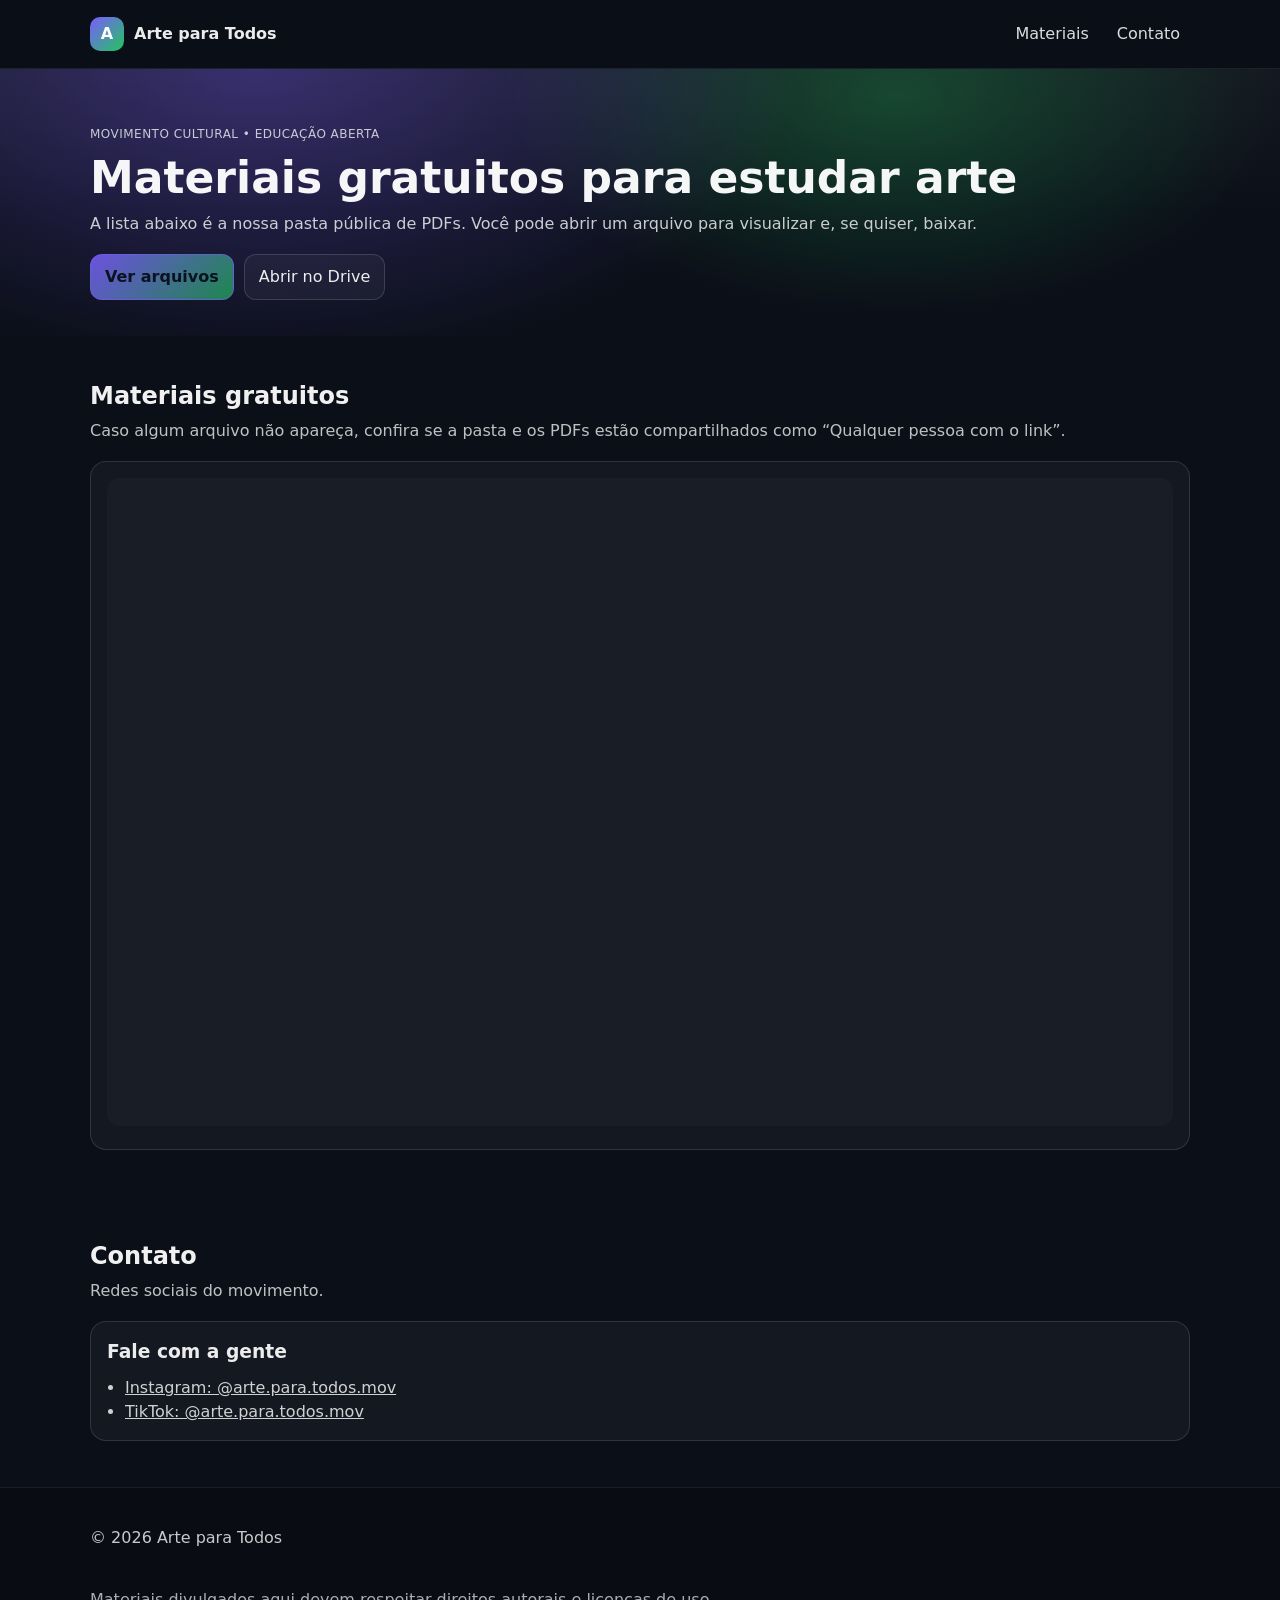
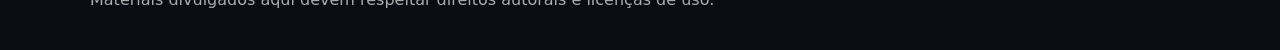
<file: index.html>
<!doctype html>
<html lang="pt-BR">
  <head>
    <meta charset="utf-8" />
    <meta name="viewport" content="width=device-width, initial-scale=1" />
    <title>Arte para Todos</title>
    <meta
      name="description"
      content="Arte para Todos é um movimento para disponibilizar arte e educação sobre arte gratuitamente, conectando iniciativas a editais e leis de incentivo à cultura."
    />
    <meta property="og:title" content="Arte para Todos" />
    <meta
      property="og:description"
      content="Materiais gratuitos, divulgação da ideia e caminhos para viabilização via editais e leis de incentivo."
    />
    <meta property="og:type" content="website" />
    <link rel="stylesheet" href="./styles.css" />
  </head>
  <body>
    <a class="skip-link" href="#conteudo">Pular para o conteúdo</a>

    <header class="site-header">
      <div class="container header-inner">
        <a class="brand" href="./index.html" aria-label="Ir para a página inicial">
          <span class="brand-mark" aria-hidden="true">A</span>
          <span class="brand-name">Arte para Todos</span>
        </a>

        <nav class="nav" aria-label="Navegação principal">
          <a href="#materiais">Materiais</a>
          <a href="#contato">Contato</a>
        </nav>
      </div>
    </header>

    <main id="conteudo">
      <section class="hero">
        <div class="container">
          <p class="eyebrow">Movimento cultural • Educação aberta</p>
          <h1>Materiais gratuitos para estudar arte</h1>
          <p class="lead">
            A lista abaixo é a nossa pasta pública de PDFs. Você pode abrir um arquivo para visualizar e, se quiser,
            baixar.
          </p>
          <div class="cta">
            <a class="button primary" href="#materiais">Ver arquivos</a>
            <a
              class="button"
              href="https://drive.google.com/drive/folders/1q9_9AuEtH3xdVgExgkLZGIIVnOI6Y4uZ?usp=sharing"
              rel="noopener noreferrer"
              target="_blank"
            >
              Abrir no Drive
            </a>
          </div>
        </div>
      </section>

      <section id="materiais" class="section">
        <div class="container">
          <div class="section-head">
            <h2>Materiais gratuitos</h2>
            <p>
              Caso algum arquivo não apareça, confira se a pasta e os PDFs estão compartilhados como “Qualquer pessoa
              com o link”.
            </p>
          </div>

          <div class="card">
            <iframe
              class="drive-embed"
              title="Pasta pública de materiais (Google Drive)"
              src="https://drive.google.com/embeddedfolderview?id=1q9_9AuEtH3xdVgExgkLZGIIVnOI6Y4uZ#grid"
            ></iframe>
          </div>
        </div>
      </section>

      <section id="contato" class="section">
        <div class="container">
          <div class="section-head">
            <h2>Contato</h2>
            <p>Redes sociais do movimento.</p>
          </div>

          <div class="card">
            <h3>Fale com a gente</h3>
            <ul class="link-list">
              <li>
                <a href="https://www.instagram.com/arte.para.todos.mov/" rel="noopener noreferrer" target="_blank">
                  Instagram: @arte.para.todos.mov
                </a>
              </li>
              <li>
                <a href="https://www.tiktok.com/@arte.para.todos.mov" rel="noopener noreferrer" target="_blank">
                  TikTok: @arte.para.todos.mov
                </a>
              </li>
            </ul>
          </div>
        </div>
      </section>
    </main>

    <footer class="site-footer">
      <div class="container footer-inner">
        <p>© <span id="ano"></span> Arte para Todos</p>
        <p class="muted">Materiais divulgados aqui devem respeitar direitos autorais e licenças de uso.</p>
      </div>
    </footer>

    <script>
      const el = document.getElementById("ano");
      if (el) el.textContent = String(new Date().getFullYear());
    </script>
  </body>
</html>
</file>
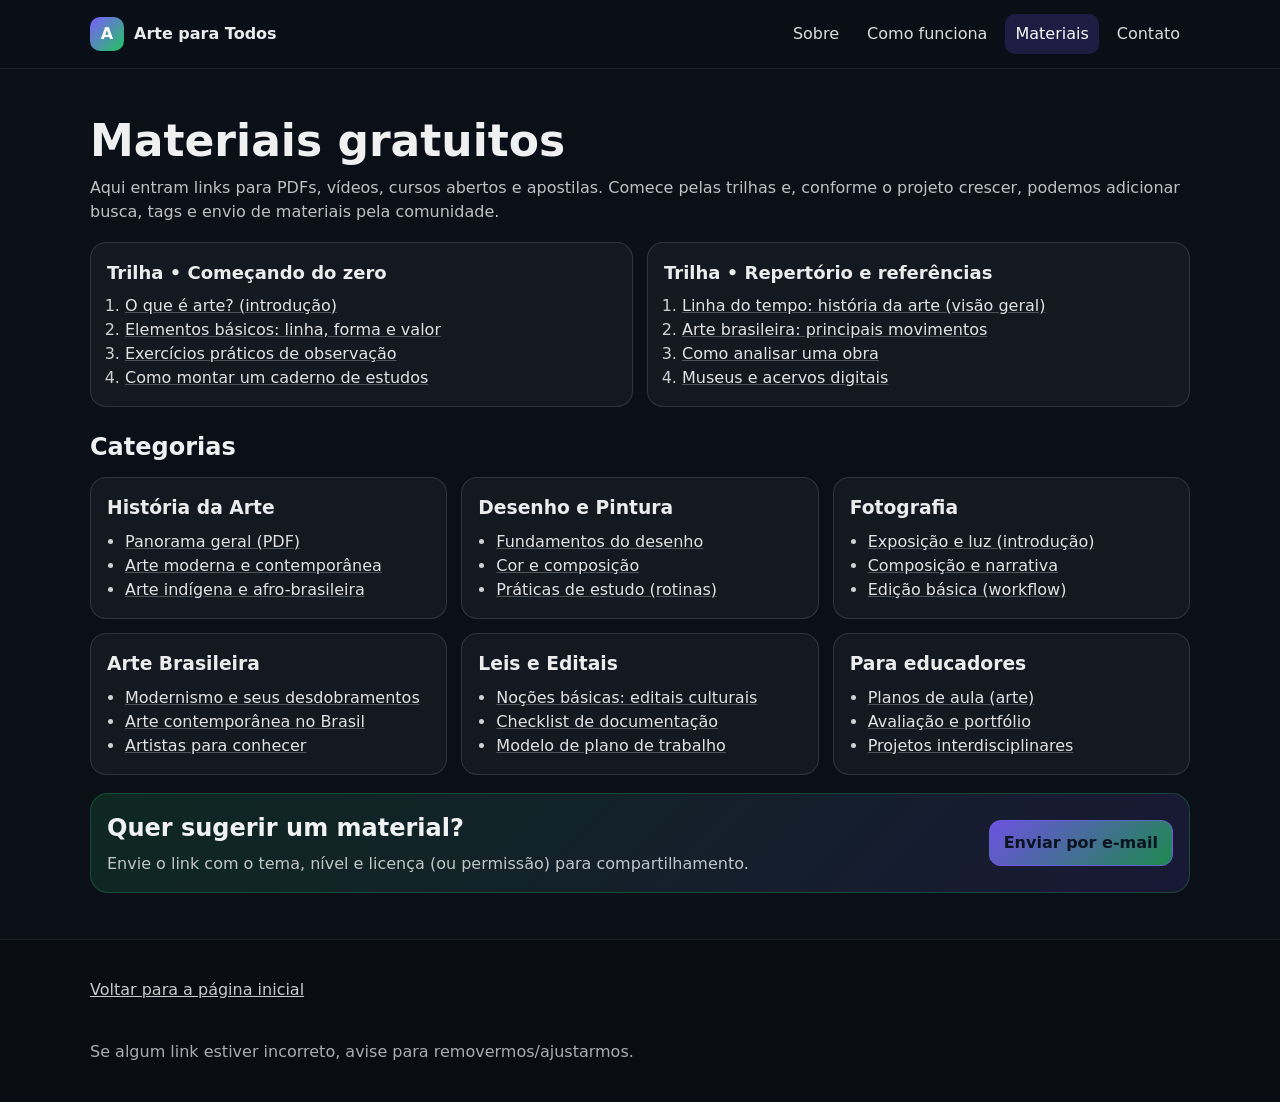
<file: materiais.html>
<!doctype html>
<html lang="pt-BR">
  <head>
    <meta charset="utf-8" />
    <meta name="viewport" content="width=device-width, initial-scale=1" />
    <title>Materiais gratuitos • Arte para Todos</title>
    <meta
      name="description"
      content="Materiais gratuitos de estudo em arte: história da arte, desenho, pintura, fotografia e orientações sobre editais e leis de incentivo."
    />
    <link rel="stylesheet" href="./styles.css" />
  </head>
  <body>
    <a class="skip-link" href="#conteudo">Pular para o conteúdo</a>

    <header class="site-header">
      <div class="container header-inner">
        <a class="brand" href="./index.html" aria-label="Ir para a página inicial">
          <span class="brand-mark" aria-hidden="true">A</span>
          <span class="brand-name">Arte para Todos</span>
        </a>

        <nav class="nav" aria-label="Navegação principal">
          <a href="./index.html#sobre">Sobre</a>
          <a href="./index.html#como-funciona">Como funciona</a>
          <a class="active" href="./materiais.html" aria-current="page">Materiais</a>
          <a href="./index.html#contato">Contato</a>
        </nav>
      </div>
    </header>

    <main id="conteudo" class="section">
      <div class="container">
        <div class="section-head">
          <h1>Materiais gratuitos</h1>
          <p>
            Aqui entram links para PDFs, vídeos, cursos abertos e apostilas. Comece pelas trilhas e, conforme o projeto
            crescer, podemos adicionar busca, tags e envio de materiais pela comunidade.
          </p>
        </div>

        <div class="grid-2">
          <section class="card">
            <h2 class="card-title">Trilha • Começando do zero</h2>
            <ol class="list">
              <li><a href="#" rel="noopener noreferrer">O que é arte? (introdução)</a></li>
              <li><a href="#" rel="noopener noreferrer">Elementos básicos: linha, forma e valor</a></li>
              <li><a href="#" rel="noopener noreferrer">Exercícios práticos de observação</a></li>
              <li><a href="#" rel="noopener noreferrer">Como montar um caderno de estudos</a></li>
            </ol>
          </section>

          <section class="card">
            <h2 class="card-title">Trilha • Repertório e referências</h2>
            <ol class="list">
              <li><a href="#" rel="noopener noreferrer">Linha do tempo: história da arte (visão geral)</a></li>
              <li><a href="#" rel="noopener noreferrer">Arte brasileira: principais movimentos</a></li>
              <li><a href="#" rel="noopener noreferrer">Como analisar uma obra</a></li>
              <li><a href="#" rel="noopener noreferrer">Museus e acervos digitais</a></li>
            </ol>
          </section>
        </div>

        <h2 class="section-title">Categorias</h2>
        <div class="grid-3">
          <section class="card">
            <h3>História da Arte</h3>
            <ul class="list">
              <li><a href="#" rel="noopener noreferrer">Panorama geral (PDF)</a></li>
              <li><a href="#" rel="noopener noreferrer">Arte moderna e contemporânea</a></li>
              <li><a href="#" rel="noopener noreferrer">Arte indígena e afro-brasileira</a></li>
            </ul>
          </section>

          <section class="card">
            <h3>Desenho e Pintura</h3>
            <ul class="list">
              <li><a href="#" rel="noopener noreferrer">Fundamentos do desenho</a></li>
              <li><a href="#" rel="noopener noreferrer">Cor e composição</a></li>
              <li><a href="#" rel="noopener noreferrer">Práticas de estudo (rotinas)</a></li>
            </ul>
          </section>

          <section class="card">
            <h3>Fotografia</h3>
            <ul class="list">
              <li><a href="#" rel="noopener noreferrer">Exposição e luz (introdução)</a></li>
              <li><a href="#" rel="noopener noreferrer">Composição e narrativa</a></li>
              <li><a href="#" rel="noopener noreferrer">Edição básica (workflow)</a></li>
            </ul>
          </section>

          <section class="card">
            <h3>Arte Brasileira</h3>
            <ul class="list">
              <li><a href="#" rel="noopener noreferrer">Modernismo e seus desdobramentos</a></li>
              <li><a href="#" rel="noopener noreferrer">Arte contemporânea no Brasil</a></li>
              <li><a href="#" rel="noopener noreferrer">Artistas para conhecer</a></li>
            </ul>
          </section>

          <section class="card">
            <h3>Leis e Editais</h3>
            <ul class="list">
              <li><a href="#" rel="noopener noreferrer">Noções básicas: editais culturais</a></li>
              <li><a href="#" rel="noopener noreferrer">Checklist de documentação</a></li>
              <li><a href="#" rel="noopener noreferrer">Modelo de plano de trabalho</a></li>
            </ul>
          </section>

          <section class="card">
            <h3>Para educadores</h3>
            <ul class="list">
              <li><a href="#" rel="noopener noreferrer">Planos de aula (arte)</a></li>
              <li><a href="#" rel="noopener noreferrer">Avaliação e portfólio</a></li>
              <li><a href="#" rel="noopener noreferrer">Projetos interdisciplinares</a></li>
            </ul>
          </section>
        </div>

        <section class="callout">
          <div>
            <h2>Quer sugerir um material?</h2>
            <p>Envie o link com o tema, nível e licença (ou permissão) para compartilhamento.</p>
          </div>
          <a class="button primary" href="mailto:contato@arteparatodos.org?subject=Sugest%C3%A3o%20de%20material%20%E2%80%94%20Arte%20para%20Todos">
            Enviar por e-mail
          </a>
        </section>
      </div>
    </main>

    <footer class="site-footer">
      <div class="container footer-inner">
        <p><a href="./index.html">Voltar para a página inicial</a></p>
        <p class="muted">Se algum link estiver incorreto, avise para removermos/ajustarmos.</p>
      </div>
    </footer>
  </body>
</html>
</file>
<file: styles.css>
* {
  box-sizing: border-box;
}

html,
body {
  height: 100%;
}

body {
  margin: 0;
  font-family: ui-sans-serif, system-ui, -apple-system, Segoe UI, Roboto, Arial, "Noto Sans", "Helvetica Neue",
    sans-serif;
  line-height: 1.5;
  color: #0b1220;
  background: #0b0f18;
}

a {
  color: inherit;
}

.skip-link {
  position: absolute;
  top: -100px;
  left: 12px;
  padding: 10px 12px;
  border-radius: 10px;
  background: #ffffff;
  color: #0b1220;
  z-index: 999;
}

.skip-link:focus {
  top: 12px;
  outline: 3px solid #7c5cff;
  outline-offset: 2px;
}

.container {
  width: min(1100px, calc(100% - 40px));
  margin: 0 auto;
}

.site-header {
  position: sticky;
  top: 0;
  z-index: 50;
  border-bottom: 1px solid rgba(255, 255, 255, 0.08);
  background: rgba(11, 15, 24, 0.8);
  backdrop-filter: blur(10px);
}

.header-inner {
  display: flex;
  align-items: center;
  justify-content: space-between;
  gap: 16px;
  padding: 14px 0;
}

.brand {
  display: inline-flex;
  align-items: center;
  gap: 10px;
  text-decoration: none;
}

.brand-mark {
  display: grid;
  place-items: center;
  width: 34px;
  height: 34px;
  border-radius: 10px;
  background: linear-gradient(135deg, #7c5cff, #22c55e);
  color: #ffffff;
  font-weight: 800;
}

.brand-name {
  color: rgba(255, 255, 255, 0.92);
  font-weight: 700;
}

.nav {
  display: flex;
  flex-wrap: wrap;
  gap: 8px;
}

.nav a {
  text-decoration: none;
  color: rgba(255, 255, 255, 0.86);
  padding: 8px 10px;
  border-radius: 10px;
}

.nav a:hover {
  background: rgba(255, 255, 255, 0.06);
}

.nav a.active {
  background: rgba(124, 92, 255, 0.18);
  color: rgba(255, 255, 255, 0.98);
}

.hero {
  padding: 56px 0 36px;
  background: radial-gradient(900px 500px at 20% 0%, rgba(124, 92, 255, 0.35), transparent 60%),
    radial-gradient(700px 400px at 70% 10%, rgba(34, 197, 94, 0.28), transparent 55%),
    linear-gradient(180deg, rgba(255, 255, 255, 0.04), transparent 55%);
}

.hero-inner {
  display: grid;
  grid-template-columns: 1.2fr 0.8fr;
  gap: 22px;
  align-items: start;
}

.eyebrow {
  margin: 0 0 10px;
  color: rgba(255, 255, 255, 0.75);
  letter-spacing: 0.04em;
  text-transform: uppercase;
  font-size: 12px;
}

h1 {
  margin: 0 0 10px;
  color: rgba(255, 255, 255, 0.96);
  line-height: 1.12;
  font-size: clamp(30px, 4vw, 44px);
}

.lead {
  margin: 0 0 18px;
  color: rgba(255, 255, 255, 0.78);
  font-size: 16px;
}

.cta {
  display: flex;
  flex-wrap: wrap;
  gap: 10px;
}

.button {
  display: inline-flex;
  align-items: center;
  justify-content: center;
  padding: 10px 14px;
  border-radius: 12px;
  border: 1px solid rgba(255, 255, 255, 0.14);
  color: rgba(255, 255, 255, 0.92);
  text-decoration: none;
  background: rgba(255, 255, 255, 0.04);
}

.button:hover {
  background: rgba(255, 255, 255, 0.08);
}

.button.primary {
  border-color: rgba(124, 92, 255, 0.55);
  background: linear-gradient(135deg, rgba(124, 92, 255, 0.85), rgba(34, 197, 94, 0.65));
  color: #0b1220;
  font-weight: 700;
}

.hero-card {
  border-radius: 16px;
  border: 1px solid rgba(255, 255, 255, 0.12);
  background: rgba(255, 255, 255, 0.04);
  padding: 18px;
}

.checklist {
  margin: 0;
  padding-left: 18px;
  color: rgba(255, 255, 255, 0.82);
}

.section {
  padding: 46px 0;
  background: #0b0f18;
}

.section.alt {
  background: linear-gradient(180deg, rgba(255, 255, 255, 0.02), rgba(255, 255, 255, 0.03));
}

.section-head {
  display: grid;
  gap: 8px;
  margin-bottom: 18px;
}

.section-head h1,
.section-head h2 {
  margin: 0;
  color: rgba(255, 255, 255, 0.94);
  line-height: 1.2;
}

.section-head p {
  margin: 0;
  color: rgba(255, 255, 255, 0.74);
}

.section-title {
  margin: 22px 0 12px;
  color: rgba(255, 255, 255, 0.94);
}

.grid-2 {
  display: grid;
  grid-template-columns: repeat(2, minmax(0, 1fr));
  gap: 14px;
}

.grid-3 {
  display: grid;
  grid-template-columns: repeat(3, minmax(0, 1fr));
  gap: 14px;
}

.card {
  border-radius: 16px;
  border: 1px solid rgba(255, 255, 255, 0.12);
  background: rgba(255, 255, 255, 0.04);
  padding: 16px;
}

.drive-embed {
  width: 100%;
  height: 72vh;
  min-height: 560px;
  border: 0;
  border-radius: 12px;
  background: rgba(255, 255, 255, 0.02);
}

.card h3,
.card h2 {
  margin: 0 0 8px;
  color: rgba(255, 255, 255, 0.92);
}

.card p {
  margin: 0 0 10px;
  color: rgba(255, 255, 255, 0.74);
}

.card p:last-child {
  margin-bottom: 0;
}

.card-title {
  font-size: 18px;
}

.muted {
  color: rgba(255, 255, 255, 0.66);
}

.steps {
  display: grid;
  gap: 12px;
}

.step {
  display: grid;
  grid-template-columns: 38px 1fr;
  gap: 12px;
  align-items: start;
  padding: 14px;
  border-radius: 16px;
  border: 1px solid rgba(255, 255, 255, 0.12);
  background: rgba(255, 255, 255, 0.04);
}

.step-number {
  display: grid;
  place-items: center;
  width: 38px;
  height: 38px;
  border-radius: 14px;
  background: rgba(124, 92, 255, 0.18);
  border: 1px solid rgba(124, 92, 255, 0.35);
  color: rgba(255, 255, 255, 0.92);
  font-weight: 800;
}

.step-body h3 {
  margin: 0 0 6px;
  color: rgba(255, 255, 255, 0.92);
}

.step-body p {
  margin: 0;
  color: rgba(255, 255, 255, 0.74);
}

.callout {
  margin-top: 18px;
  display: flex;
  align-items: center;
  justify-content: space-between;
  gap: 14px;
  padding: 16px;
  border-radius: 18px;
  border: 1px solid rgba(34, 197, 94, 0.25);
  background: linear-gradient(135deg, rgba(34, 197, 94, 0.14), rgba(124, 92, 255, 0.12));
}

.callout h2,
.callout h3 {
  margin: 0 0 6px;
  color: rgba(255, 255, 255, 0.94);
}

.callout p {
  margin: 0;
  color: rgba(255, 255, 255, 0.74);
}

.list {
  margin: 0;
  padding-left: 18px;
  color: rgba(255, 255, 255, 0.8);
}

.list a {
  color: rgba(255, 255, 255, 0.88);
  text-decoration-color: rgba(255, 255, 255, 0.25);
}

.list a:hover {
  text-decoration-color: rgba(255, 255, 255, 0.6);
}

.link-list {
  margin: 10px 0 0;
  padding-left: 18px;
  color: rgba(255, 255, 255, 0.8);
}

.site-footer {
  padding: 22px 0;
  border-top: 1px solid rgba(255, 255, 255, 0.08);
  background: rgba(0, 0, 0, 0.2);
}

.footer-inner {
  display: grid;
  gap: 6px;
  color: rgba(255, 255, 255, 0.78);
}

@media (max-width: 860px) {
  .hero-inner {
    grid-template-columns: 1fr;
  }

  .grid-3 {
    grid-template-columns: 1fr;
  }

  .grid-2 {
    grid-template-columns: 1fr;
  }

  .callout {
    flex-direction: column;
    align-items: flex-start;
  }

  .drive-embed {
    height: 70vh;
    min-height: 520px;
  }
}
</file>
